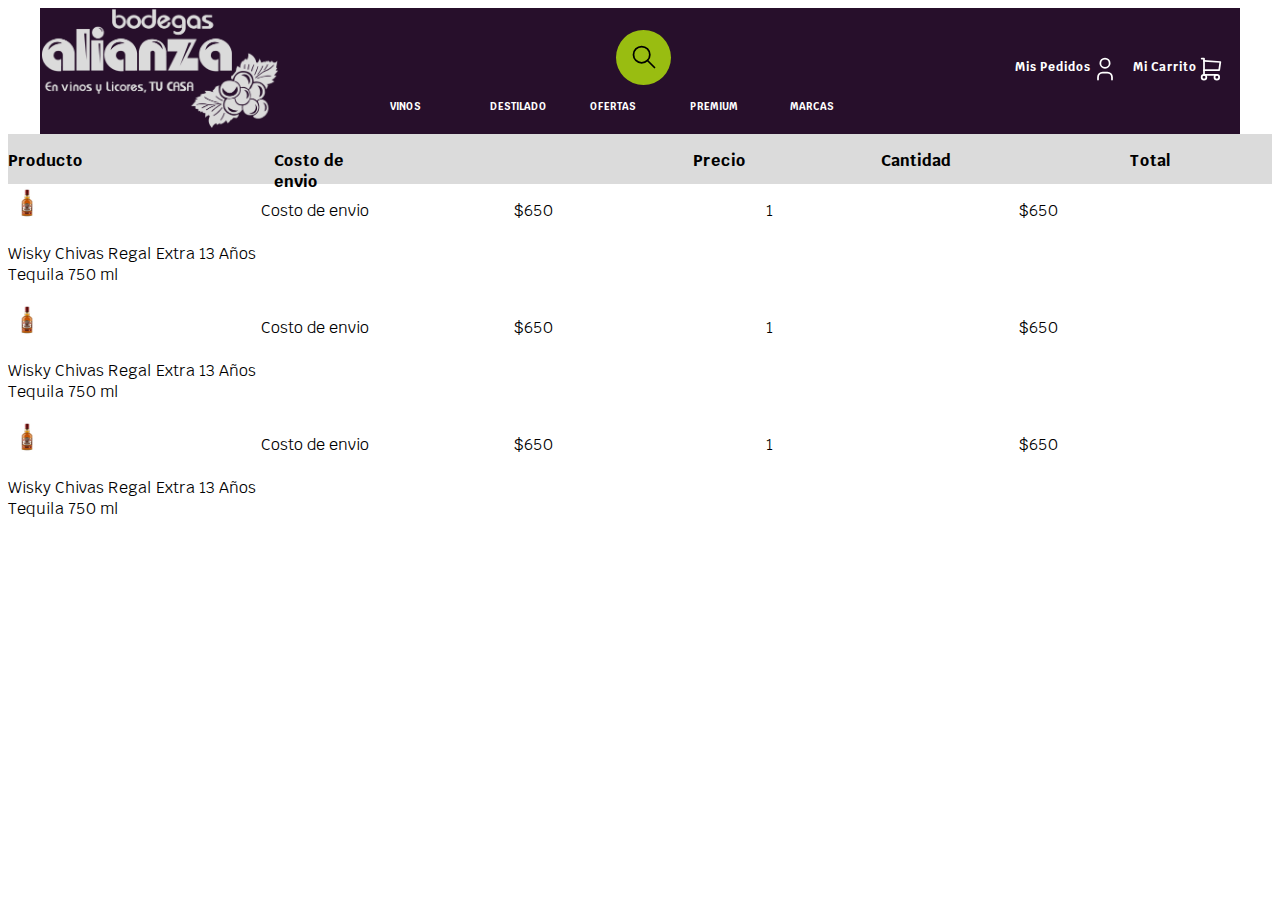
<file: index.html>
<!DOCTYPE html>
<html lang="es">
<head>
    <meta charset="UTF-8">
    <meta http-equiv="X-UA-Compatible" content="IE=edge">
    <meta name="viewport" content="width=device-width, initial-scale=1.0">
    <title>Caba de Vinos Jiquilpan</title>
    <link rel="stylesheet" href="css/estilos.css">
    <link href="https://fonts.googleapis.com/css2?family=Krub:wght@400;700&display=swap" rel="stylesheet">

</head>
<body>
    <div class="fondo-encabezado">
        <header class="encabezado contenedor">
            <div class="logo">
                <img src="img/logo-alianza-plata.png" alt="logo Caba de Vinos Jiquilpan">
            </div>
            <div class="buscador-navegacion">
                <div class="buscador">
                        <input type="search" placeholder="Buscar" required>
                        <div class="btn">
                            <svg xmlns="http://www.w3.org/2000/svg" class="icon icon-tabler icon-tabler-search" width="28" height="28" viewBox="0 0 24 24" stroke-width="1.5" stroke="#000000" fill="none" stroke-linecap="round" stroke-linejoin="round">
                                <path stroke="none" d="M0 0h24v24H0z" fill="none"/>
                                <circle cx="10" cy="10" r="7" />
                                <line x1="21" y1="21" x2="15" y2="15" />
                            </svg>
                        </div>
                </div>

                <div>
                    <nav class="navegacion-principal">
                        <a href="#">Vinos</a>
                        <a href="#">Destilado</a>
                        <a href="#">Ofertas</a>
                        <a href="#">Premium</a>
                        <a href="#">Marcas</a>
                    </nav>
                </div>
            </div>

            <div class="pedidos-carrito">
                <div class="pedidos">
                    <div class="mis-pedidos">
                        <a href="#">Mis Pedidos</a>
                    </div>
                    <div>
                        <svg xmlns="http://www.w3.org/2000/svg" class="icon icon-tabler icon-tabler-user" width="28" height="28" viewBox="0 0 24 24" stroke-width="1.5" stroke="#ffffff" fill="none" stroke-linecap="round" stroke-linejoin="round">
                            <path stroke="none" d="M0 0h24v24H0z" fill="none"/>
                            <circle cx="12" cy="7" r="4" />
                            <path d="M6 21v-2a4 4 0 0 1 4 -4h4a4 4 0 0 1 4 4v2" />
                        </svg>
                    </div>
                </div>
                
                <div class="carrito">
                    <div>
                        <a href="#">Mi Carrito</a>
                    </div>
                    <div>
                        <svg xmlns="http://www.w3.org/2000/svg" class="icon icon-tabler icon-tabler-shopping-cart" width="28" height="28" viewBox="0 0 24 24" stroke-width="1.5" stroke="#ffffff" fill="none" stroke-linecap="round" stroke-linejoin="round">
                            <path stroke="none" d="M0 0h24v24H0z" fill="none"/>
                            <circle cx="6" cy="19" r="2" />
                            <circle cx="17" cy="19" r="2" />
                            <path d="M17 17h-11v-14h-2" />
                            <path d="M6 5l14 1l-1 7h-13" />
                        </svg>
                    </div>
                </div>
            </div>
            
            <div class="toggle-menu" id="toggle-menu">
                <svg xmlns="http://www.w3.org/2000/svg" class="icon icon-tabler icon-tabler-menu-2" width="30" height="30" viewBox="0 0 24 24" stroke-width="2" stroke="#FFFFFF" fill="none" stroke-linecap="round" stroke-linejoin="round">
                    <path stroke="none" d="M0 0h24v24H0z" fill="none"/>
                    <line x1="4" y1="6" x2="20" y2="6" />
                    <line x1="4" y1="12" x2="20" y2="12" />
                    <line x1="4" y1="18" x2="20" y2="18" />
                </svg>
            </label>
        </div>

        </header>
    </div>
    <section>
        <div class="barrapro">
            <p class="pro">Producto</p>
            <p class="pro">Costo de envio</p>
            <p class="pro">Precio</p>
            <p class="pro">Cantidad</p>
            <p class="pro">Total</p>
        </div>
    </section>
    <section>
        <div class="produc">
            <div class="producto_1">
                    <div class="imagen"><img src="img/productos/1943-2.webp">
                    <p>Wisky Chivas Regal Extra 13 Años Tequila 750 ml</p></div>
                    <div><p>Costo de envio</p></div>
                    <div><p>$650</p></div>
                    <div><p>1</p></div>
                    <div><p>$650</p></div>
            </div>

            <div class="producto_1">
                <div class="imagen"><img src="img/productos/1943-2.webp">
                    <p>Wisky Chivas Regal Extra 13 Años Tequila 750 ml</p></div>
                    <div><p>Costo de envio</p></div>
                    <div><p>$650</p></div>
                    <div><p>1</p></div>
                    <div><p>$650</p></div>
            </div>

            <div class="producto_1">
                <div class="imagen"><img src="img/productos/1943-2.webp">
                    <p>Wisky Chivas Regal Extra 13 Años Tequila 750 ml</p></div>
                    <div><p>Costo de envio</p></div>
                    <div><p>$650</p></div>
                    <div><p>1</p></div>
                    <div><p>$650</p></div>

            </div>

        </div>
    </section>
</body>
</html>
</file>
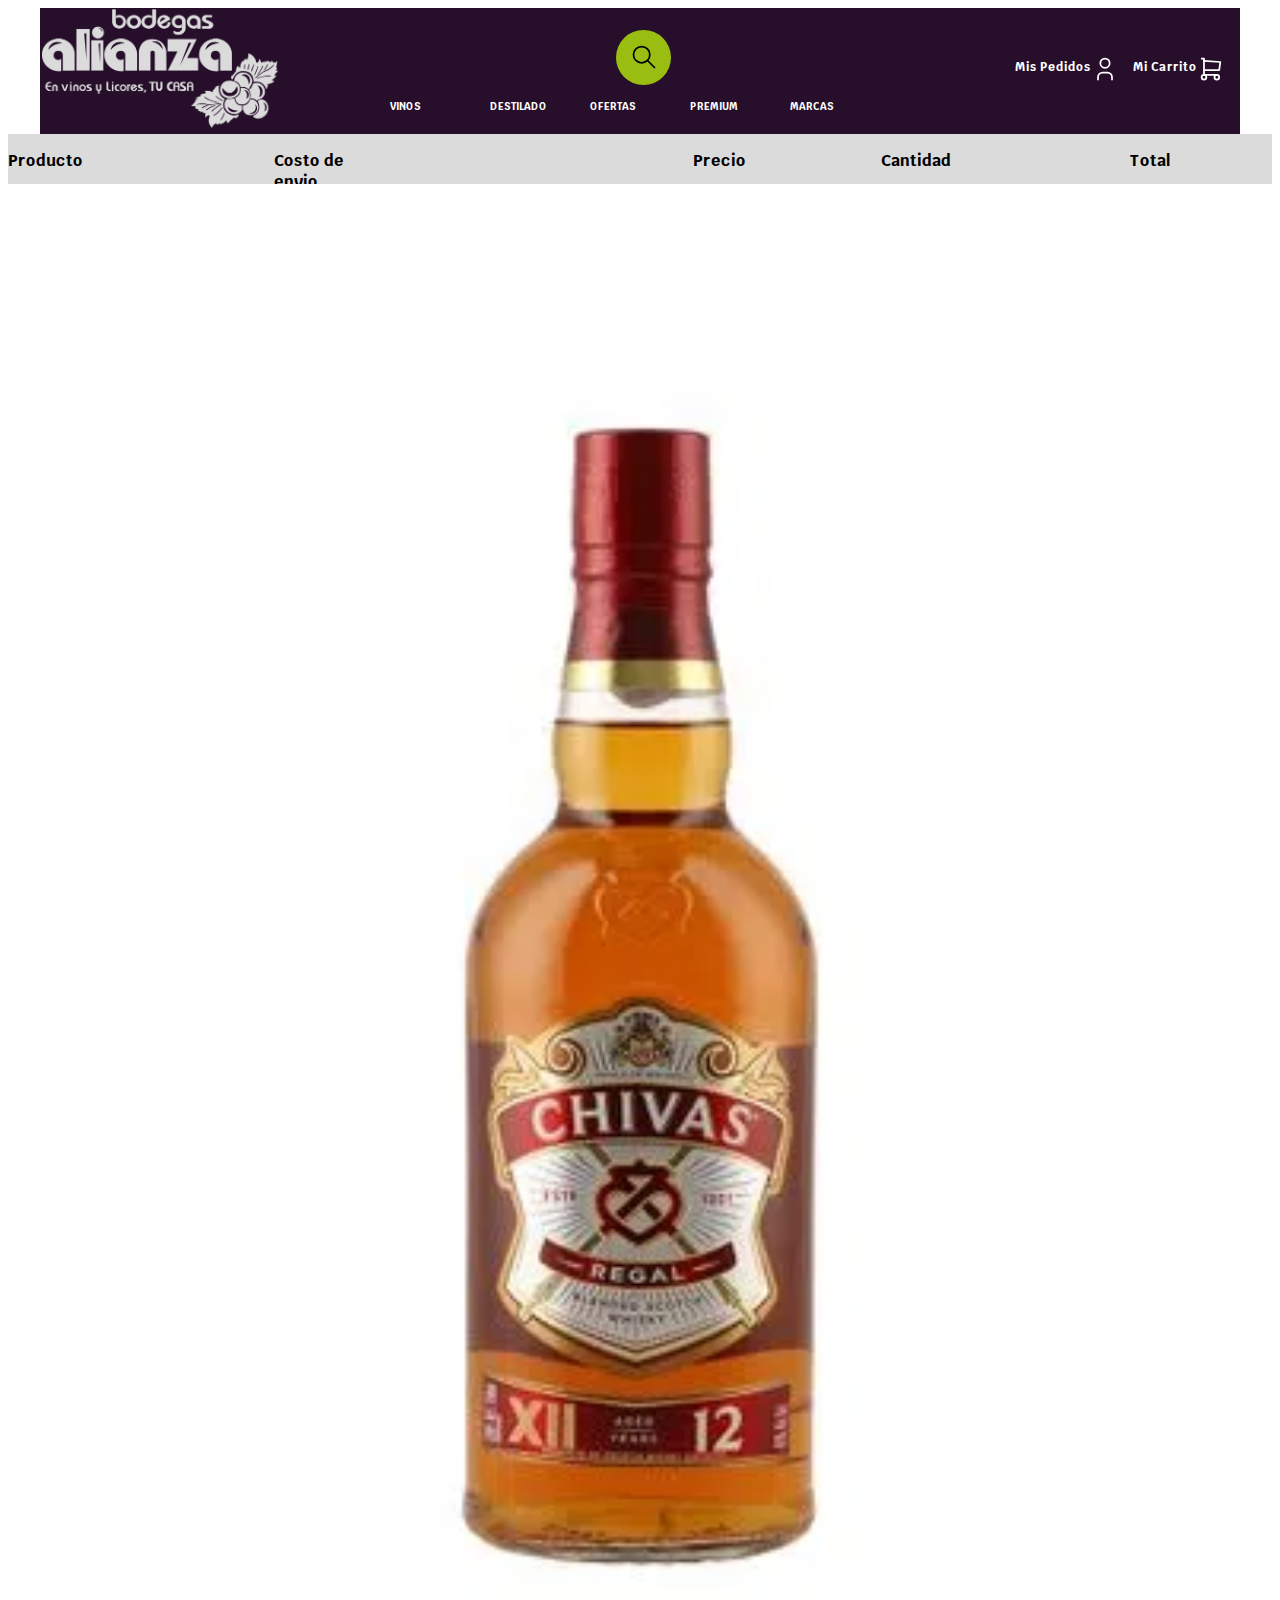
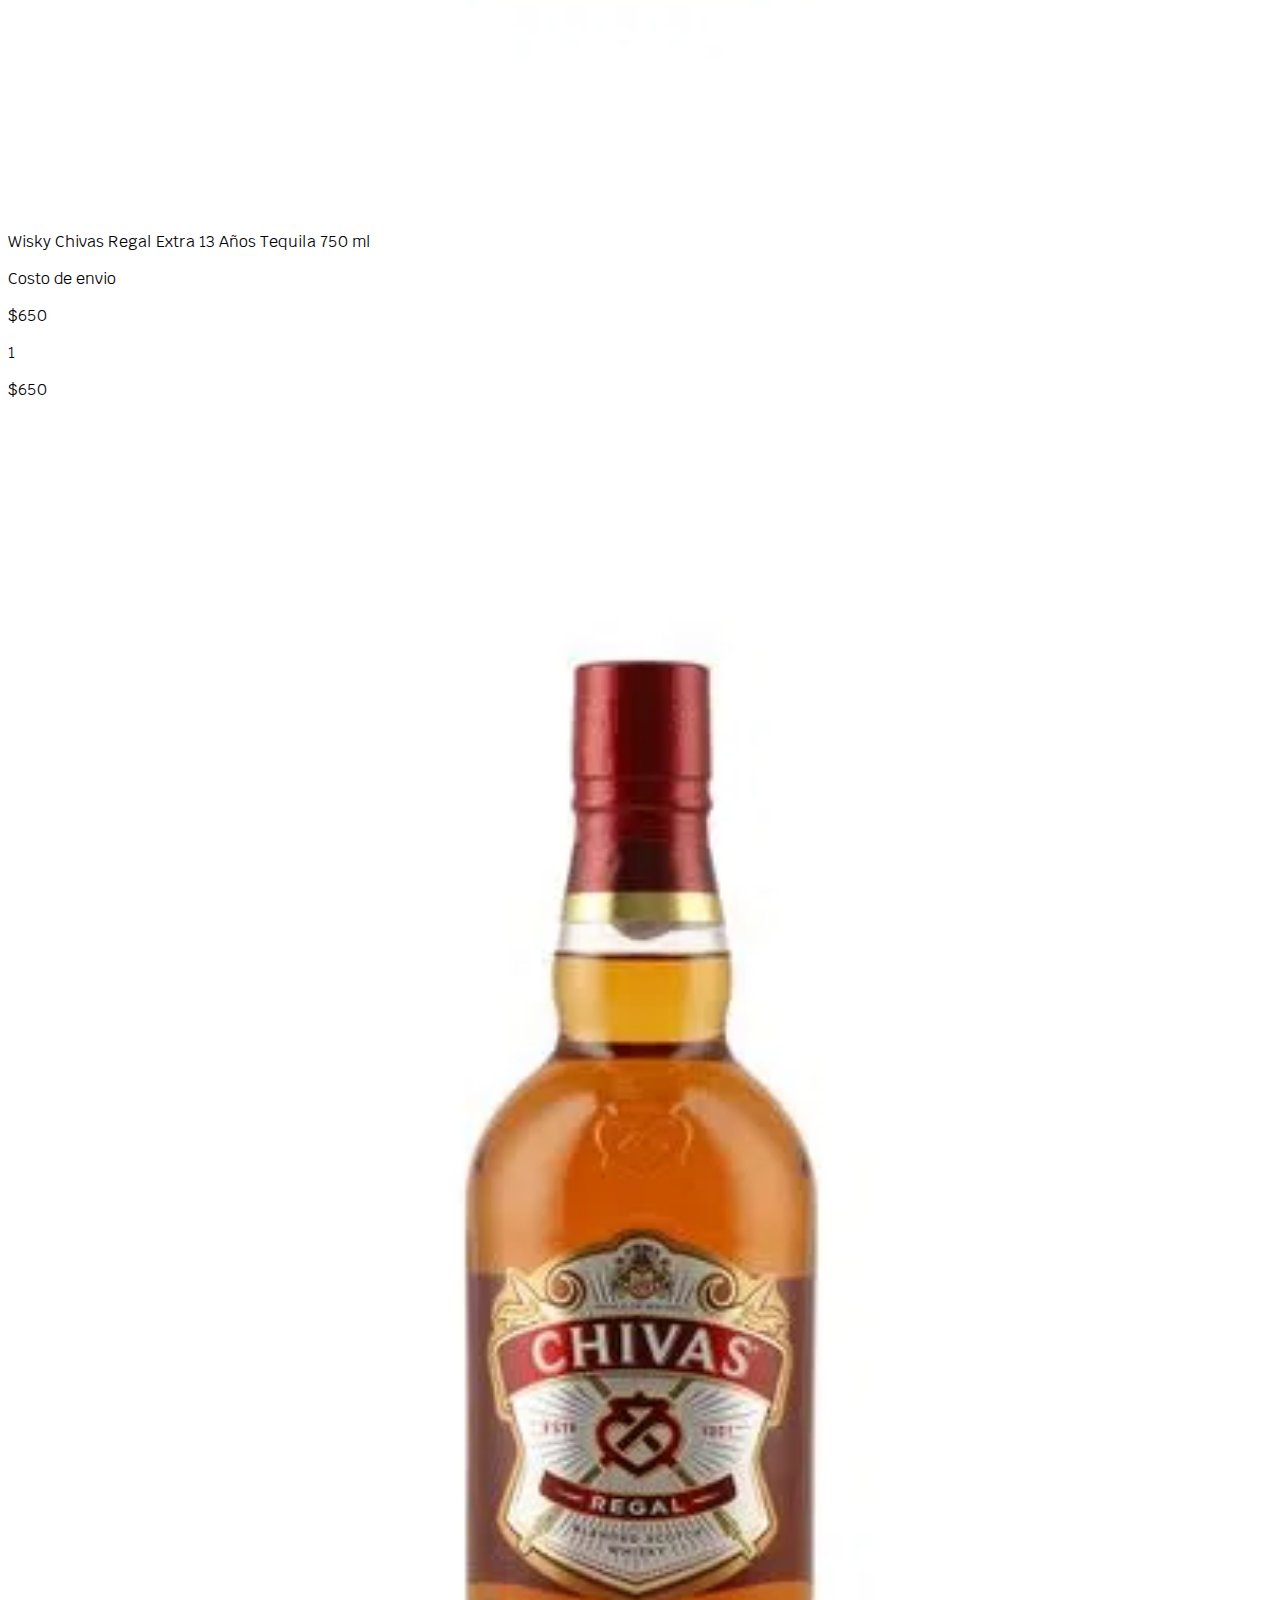
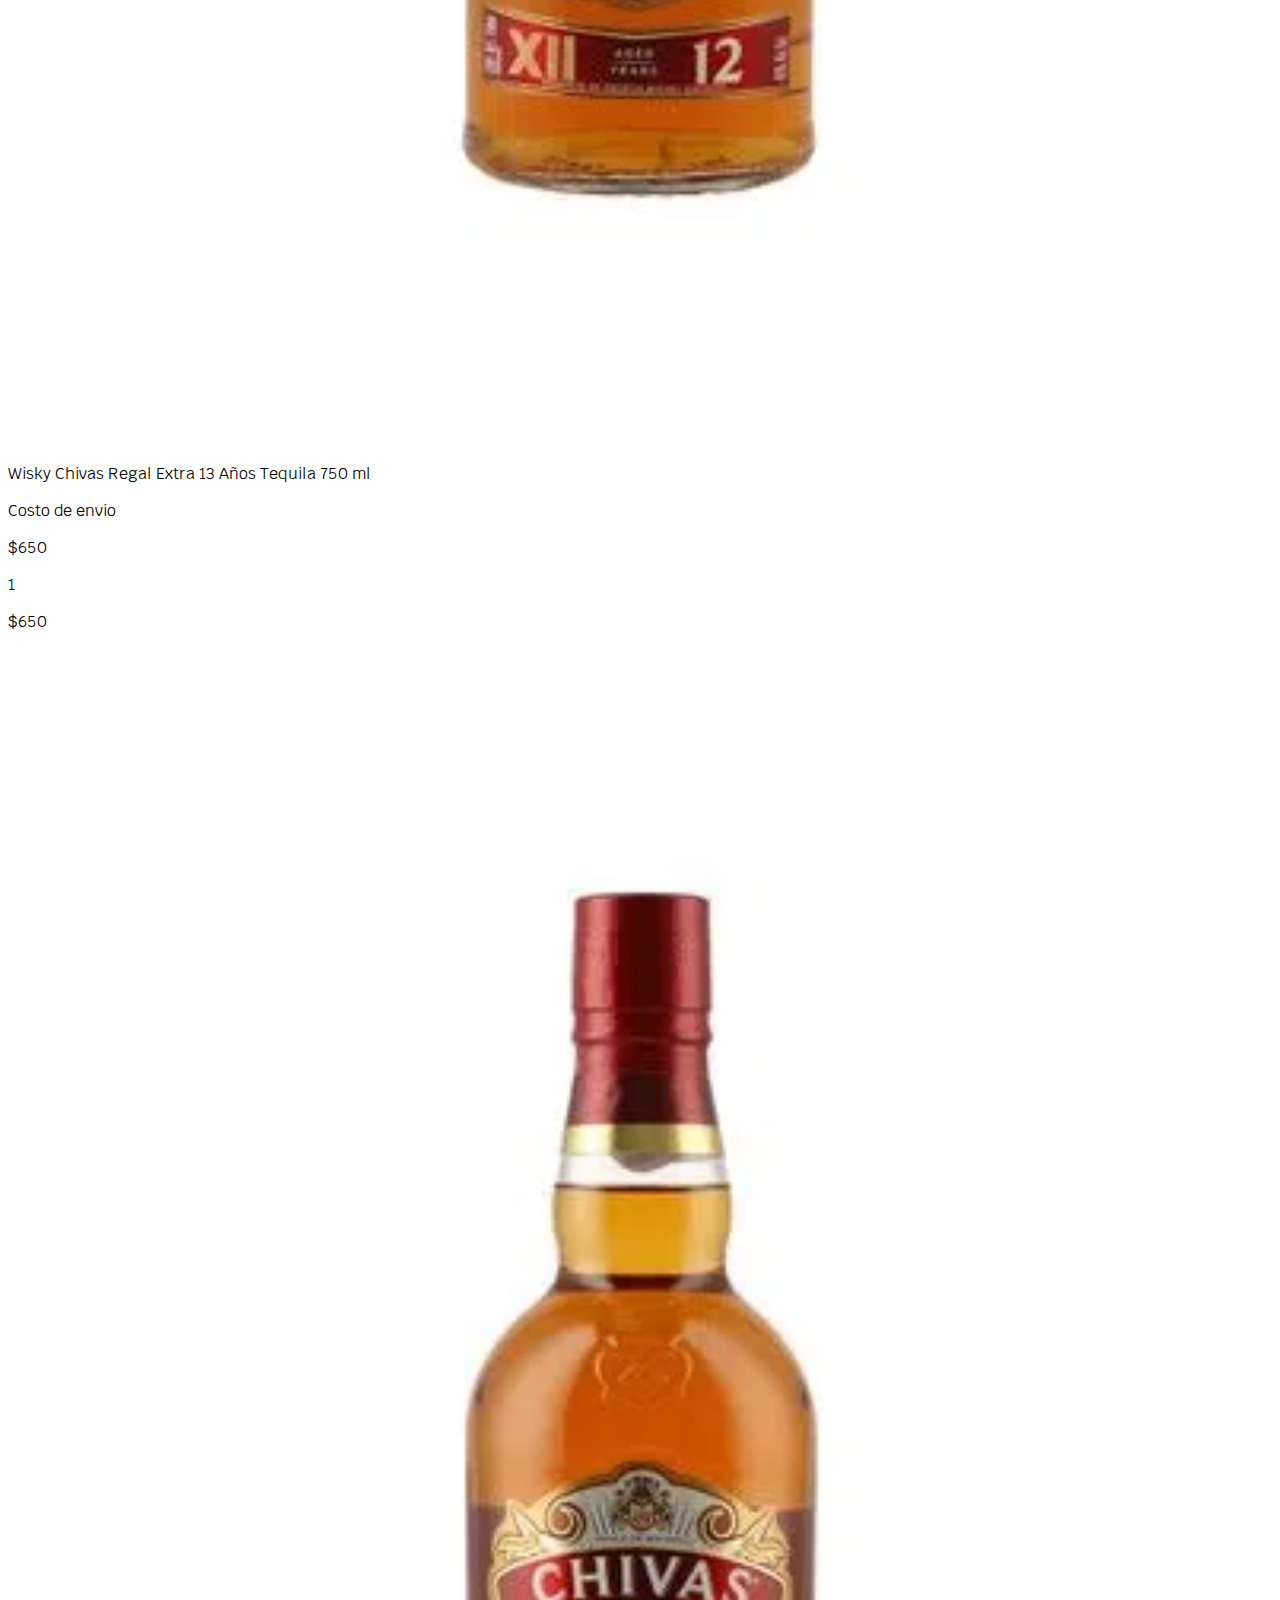
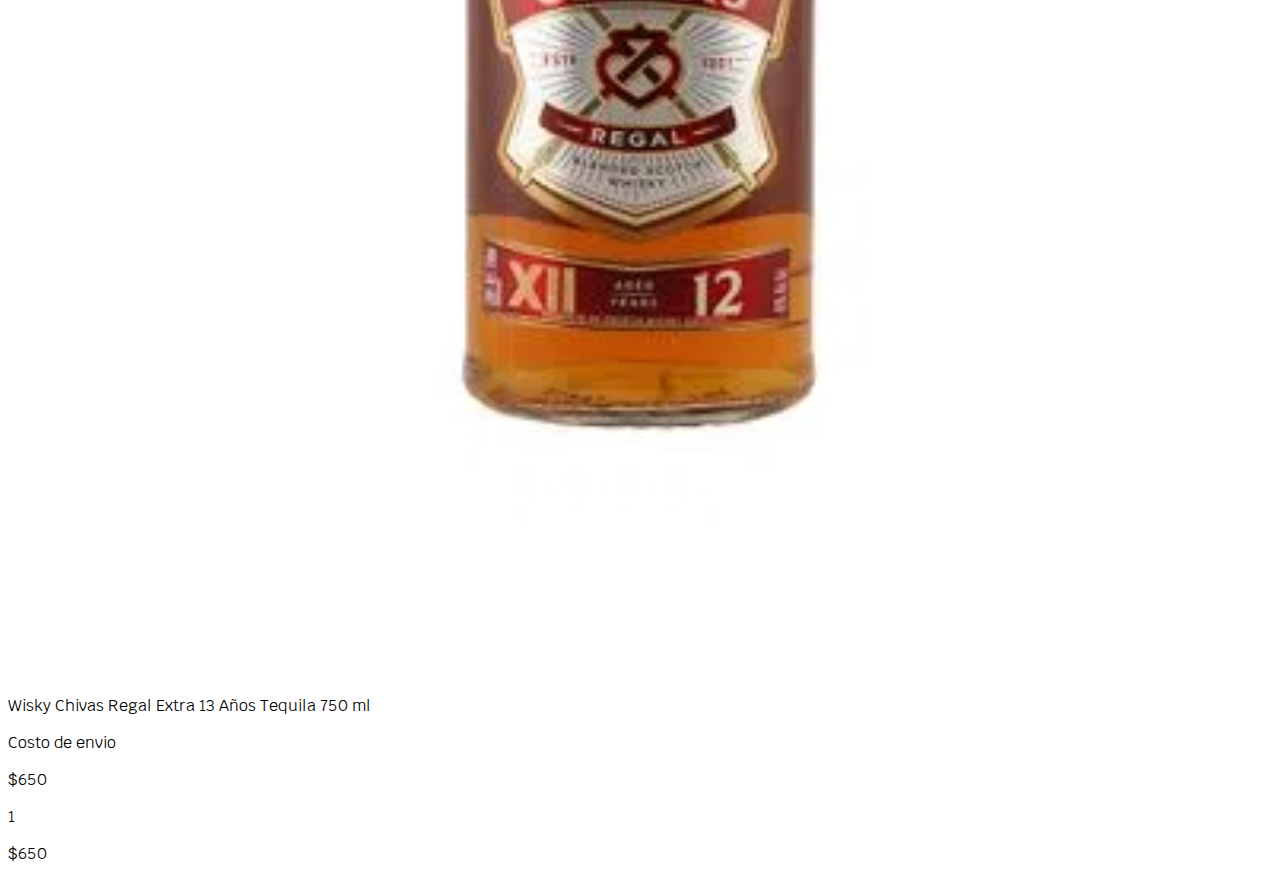
<file: extras/index.html>
<!DOCTYPE html>
<html lang="es">
<head>
    <meta charset="UTF-8">
    <meta http-equiv="X-UA-Compatible" content="IE=edge">
    <meta name="viewport" content="width=device-width, initial-scale=1.0">
    <title>Caba de Vinos Jiquilpan</title>
    <link rel="stylesheet" href="../css/estilos.css">
    <link href="https://fonts.googleapis.com/css2?family=Krub:wght@400;700&display=swap" rel="stylesheet">

</head>
<body>
    <div class="fondo-encabezado">
        <header class="encabezado contenedor">
            <div class="logo">
                <img src="../img/logo-alianza-plata.png" alt="logo Caba de Vinos Jiquilpan">
            </div>
            <div class="buscador-navegacion">
                <div class="buscador">
                        <input type="search" placeholder="Buscar" required>
                        <div class="btn">
                            <svg xmlns="http://www.w3.org/2000/svg" class="icon icon-tabler icon-tabler-search" width="28" height="28" viewBox="0 0 24 24" stroke-width="1.5" stroke="#000000" fill="none" stroke-linecap="round" stroke-linejoin="round">
                                <path stroke="none" d="M0 0h24v24H0z" fill="none"/>
                                <circle cx="10" cy="10" r="7" />
                                <line x1="21" y1="21" x2="15" y2="15" />
                            </svg>
                        </div>
                </div>

                <div>
                    <nav class="navegacion-principal">
                        <a href="#">Vinos</a>
                        <a href="#">Destilado</a>
                        <a href="#">Ofertas</a>
                        <a href="#">Premium</a>
                        <a href="#">Marcas</a>
                    </nav>
                </div>
            </div>

            <div class="pedidos-carrito">
                <div class="pedidos">
                    <div class="mis-pedidos">
                        <a href="#">Mis Pedidos</a>
                    </div>
                    <div>
                        <svg xmlns="http://www.w3.org/2000/svg" class="icon icon-tabler icon-tabler-user" width="28" height="28" viewBox="0 0 24 24" stroke-width="1.5" stroke="#ffffff" fill="none" stroke-linecap="round" stroke-linejoin="round">
                            <path stroke="none" d="M0 0h24v24H0z" fill="none"/>
                            <circle cx="12" cy="7" r="4" />
                            <path d="M6 21v-2a4 4 0 0 1 4 -4h4a4 4 0 0 1 4 4v2" />
                        </svg>
                    </div>
                </div>
                
                <div class="carrito">
                    <div>
                        <a href="#">Mi Carrito</a>
                    </div>
                    <div>
                        <svg xmlns="http://www.w3.org/2000/svg" class="icon icon-tabler icon-tabler-shopping-cart" width="28" height="28" viewBox="0 0 24 24" stroke-width="1.5" stroke="#ffffff" fill="none" stroke-linecap="round" stroke-linejoin="round">
                            <path stroke="none" d="M0 0h24v24H0z" fill="none"/>
                            <circle cx="6" cy="19" r="2" />
                            <circle cx="17" cy="19" r="2" />
                            <path d="M17 17h-11v-14h-2" />
                            <path d="M6 5l14 1l-1 7h-13" />
                        </svg>
                    </div>
                </div>
            </div>
            
            <div class="toggle-menu" id="toggle-menu">
                <svg xmlns="http://www.w3.org/2000/svg" class="icon icon-tabler icon-tabler-menu-2" width="30" height="30" viewBox="0 0 24 24" stroke-width="2" stroke="#FFFFFF" fill="none" stroke-linecap="round" stroke-linejoin="round">
                    <path stroke="none" d="M0 0h24v24H0z" fill="none"/>
                    <line x1="4" y1="6" x2="20" y2="6" />
                    <line x1="4" y1="12" x2="20" y2="12" />
                    <line x1="4" y1="18" x2="20" y2="18" />
                </svg>
            </label>
        </div>

        </header>
    </div>
    <section>
        <div class="barrapro">
            <p class="pro">Producto</p>
            <p class="pro">Costo de envio</p>
            <p class="pro">Precio</p>
            <p class="pro">Cantidad</p>
            <p class="pro">Total</p>
        </div>
    </section>
    <section>
        <div class="produc">
            <div class="pro1">
                <div>
                    <img src="../img/productos/1943-2.webp">
                </div>
                    <div>
                        <p>Wisky Chivas Regal Extra 13 Años Tequila 750 ml</p>
                    </div>
                        <div><p>Costo de envio</p></div>
                        <div><p>$650</p></div>
                        <div><p>1</p></div>
                        <div><p>$650</p></div>
                    </div>
                </div>
                <div class="pro1">
                    <div>
                        <img src="../img/productos/1943-2.webp">
                    </div>
                        <div>
                            <p>Wisky Chivas Regal Extra 13 Años Tequila 750 ml</p>
                        </div>
                            <div><p>Costo de envio</p></div>
                            <div><p>$650</p></div>
                            <div><p>1</p></div>
                            <div><p>$650</p></div>
                        </div>
                    </div>
                    <div class="pro1">
                        <div>
                            <img src="../img/productos/1943-2.webp">
                        </div>
                            <div>
                                <p>Wisky Chivas Regal Extra 13 Años Tequila 750 ml</p>
                            </div>
                                <div><p>Costo de envio</p></div>
                                <div><p>$650</p></div>
                                <div><p>1</p></div>
                                <div><p>$650</p></div>
                            </div>
                        </div>
        </div>

    </section>
</body>
</html>
</file>
<file: css/estilos.css>
:root{
    --blanco: #ffffff;
    --oscuro: #212121;
    --primario: #270f2b;
    --secundario: #99bd11;
    --gris: #757575;
    --grisaseo: #dfe9f3;
    --rojo: #FF0000;


    --tipo-letra: 'Krub', sans-serif;
}

html{
    font-size: 62.5%;
    box-sizing: border-box;
}

*, *:before, *:after {
    box-sizing: inherit;
}

body{
    font-size: 16px;
    font-family: var(--tipo-letra);
}

h1{
    font-size: 3.8rem;
}

h2{
    font-size: 2.8rem;
}

h3{
    font-size: 1.8rem;
}

h1, h2, h3{
    text-align: center;
}

img{
    width: 100%;
}

.contenedor{
    max-width: 120rem;
    margin: 0 auto;
}

.toggle-menu{
    position: absolute;
    top: .2rem;
    right: 1rem;
    cursor: pointer;
    z-index: 1;
}

.encabezado{
    background-color: var(--primario);
    display: grid;
    grid-template-columns: 2fr 6fr 2fr;
}

.encabezado .logo{
    max-width: 30rem;
}

.pedidos-carrito{
    display: flex;
    justify-content: space-evenly;
    align-items: center;
}

.pedidos-carrito .pedidos,
.pedidos-carrito .carrito{
    display: flex;
}

.pedidos a,
.carrito a{
    color: var(--blanco);
    font-weight: bold;
    font-size: 1.2rem;
    text-decoration: none;
}

/*Buscador */

.buscador{
    position: relative;
    padding: 1rem;
}

.buscador-navegacion{
    display: flex;
    flex-direction: column;
    justify-content: center;
    align-items: center;
}

.buscador input{
    width: 0rem;
    height: 4rem;
    padding: 0 2rem;
    font-size: 1.8rem;
    color: var(--oscuro);
    outline: none;
    border: 0.1rem solid var(--blanco);
    border-radius: 2rem;
    transition: all 0.6s ease;
}

.btn{
    height: 5.5rem;
    width: 5.5rem;
    background-color: var(--secundario);

    position: absolute;
    top: 0;
    right: 0;

    display: flex;
    justify-content: center;
    align-items: center;

    border-radius: 50%;
    cursor: pointer;
    
}

.buscador:hover input{
    width: 60rem;
}

.buscador input:focus{
    width: 60rem;
}

/*Navegacion*/
.navegacion-principal{
    margin-top: 1rem;

    display: flex;
    justify-content: space-between;
}

.navegacion-principal a{
    display: block;
    width: 10rem;
    text-transform: uppercase;
    color: var(--blanco);
    font-size: 1rem;
    font-weight: bold;
    text-decoration: none;
}

.navegacion-principal a:hover{
    text-decoration: underline var(--secundario) 0.25rem; /*estilo color gruesor*/
    text-underline-offset: 0.3rem;
}

@media (max-width: 10300) {
    .navegacion-principal{
        display: none;
        }
        
        .pedidos .mispedidos, 
        .pedidos .iconoM{
            display: none;
        }

 }

 .productos{
    display: grid;
    grid-template-columns: repeat(3,1fr);
 }

 .productos .item{
    width: 35rem;
    border: .1rem solid var(--gris);
    position: relative;
    gap: 5rem;
}

.separador{
    margin: 4rem;
}
.item .descuento{
    width: 35%;
    height: 5rem;
    background-color: red;

    position: absolute;
    top: 0;
    right: 0;

    display: flex;
    justify-content: center;
    align-items: center;

}


 .descuento p{
    color: var(--blanco);
    text-transform: uppercase;
    font-weight: bold;
    text-align: center;
 }

 .ventana-emergente{
    display: none;
    background-color: rgba(0 0 0 / 60%);
    position: absolute;
    width: 60rem;
    height: 30rem;
}

/* barra producto */

.barrapro{
    width: wrap;
    height: 50px;
    background-color: #dbdbdb;
    display: flex;
}

.barrapro .pro{
    font-weight: bold;
}

.imagen img{
    width: 38px;
    height: 38px;
}

.pro{
    display: grid;
    grid-template-columns: repeat(5,1fr);
 }

 .producto_1{
    display: grid;
    grid-template-columns: repeat(5,1fr);
 }
</file>
